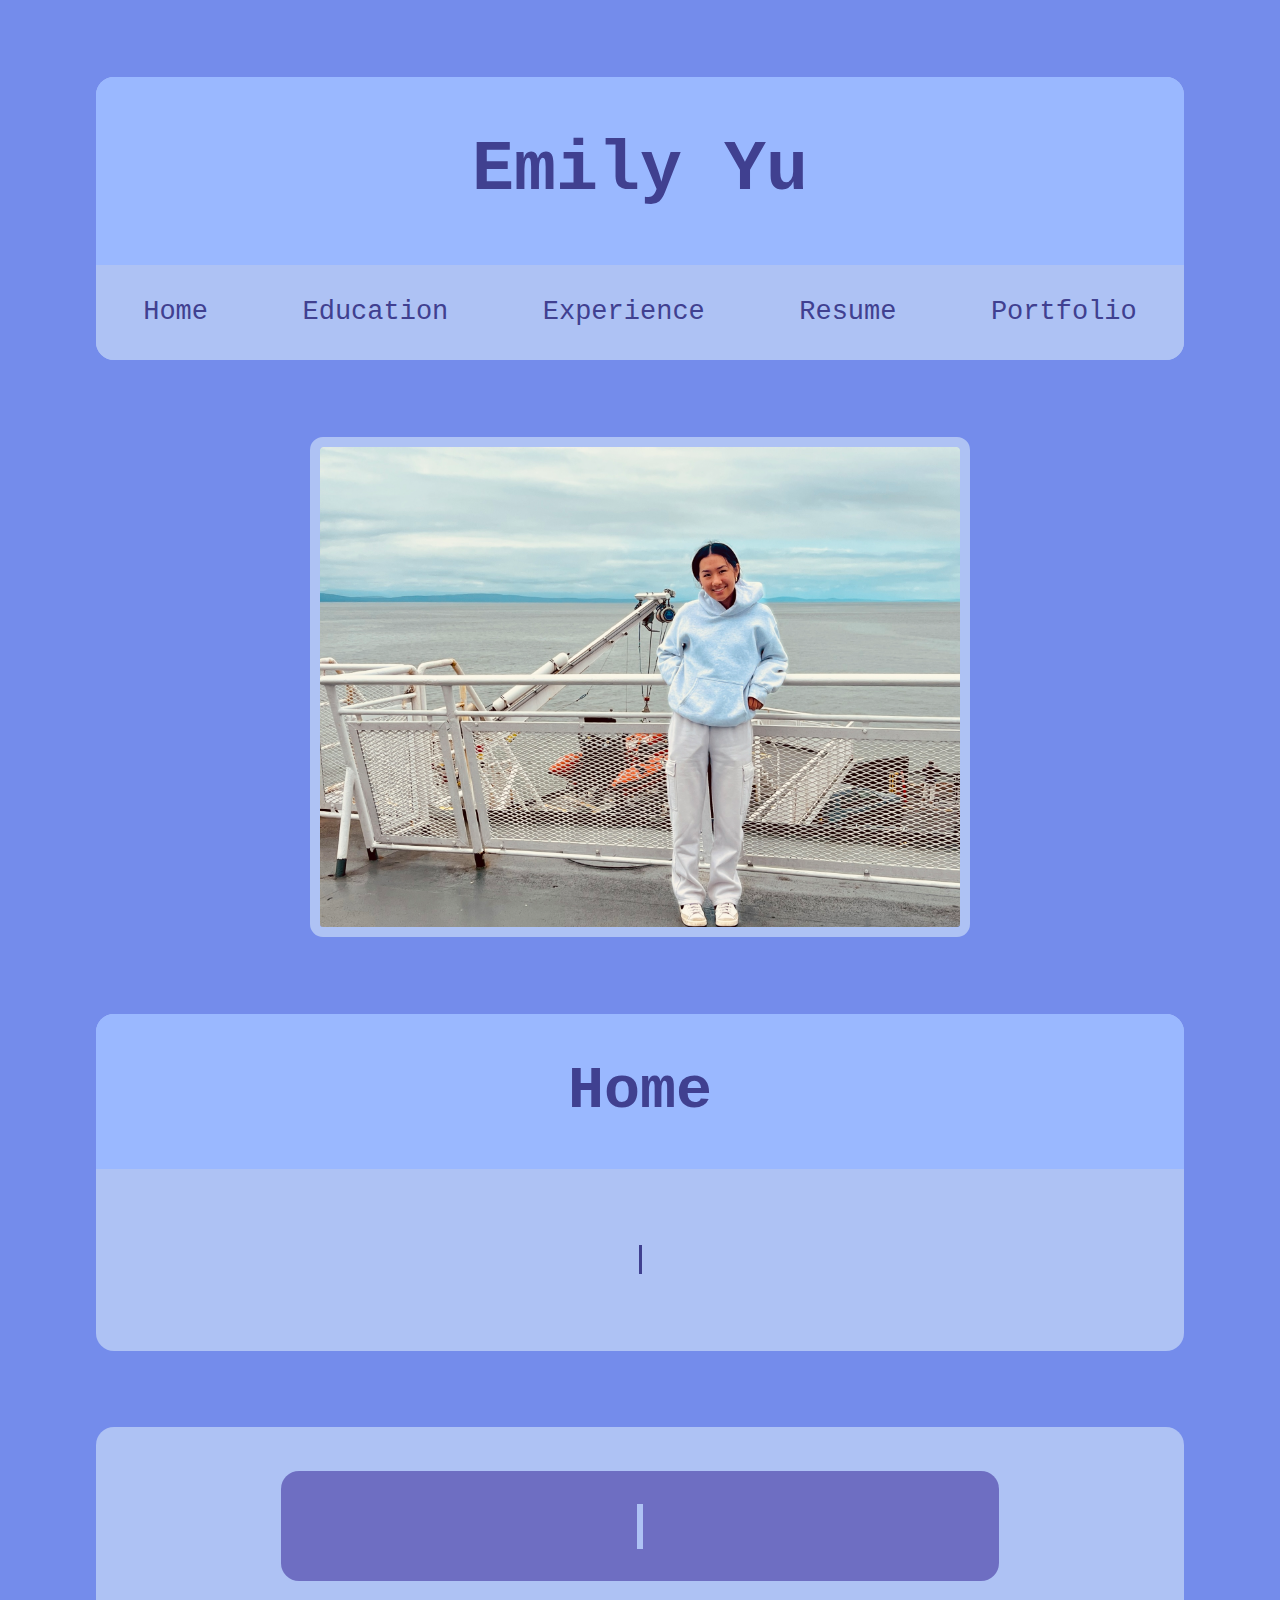
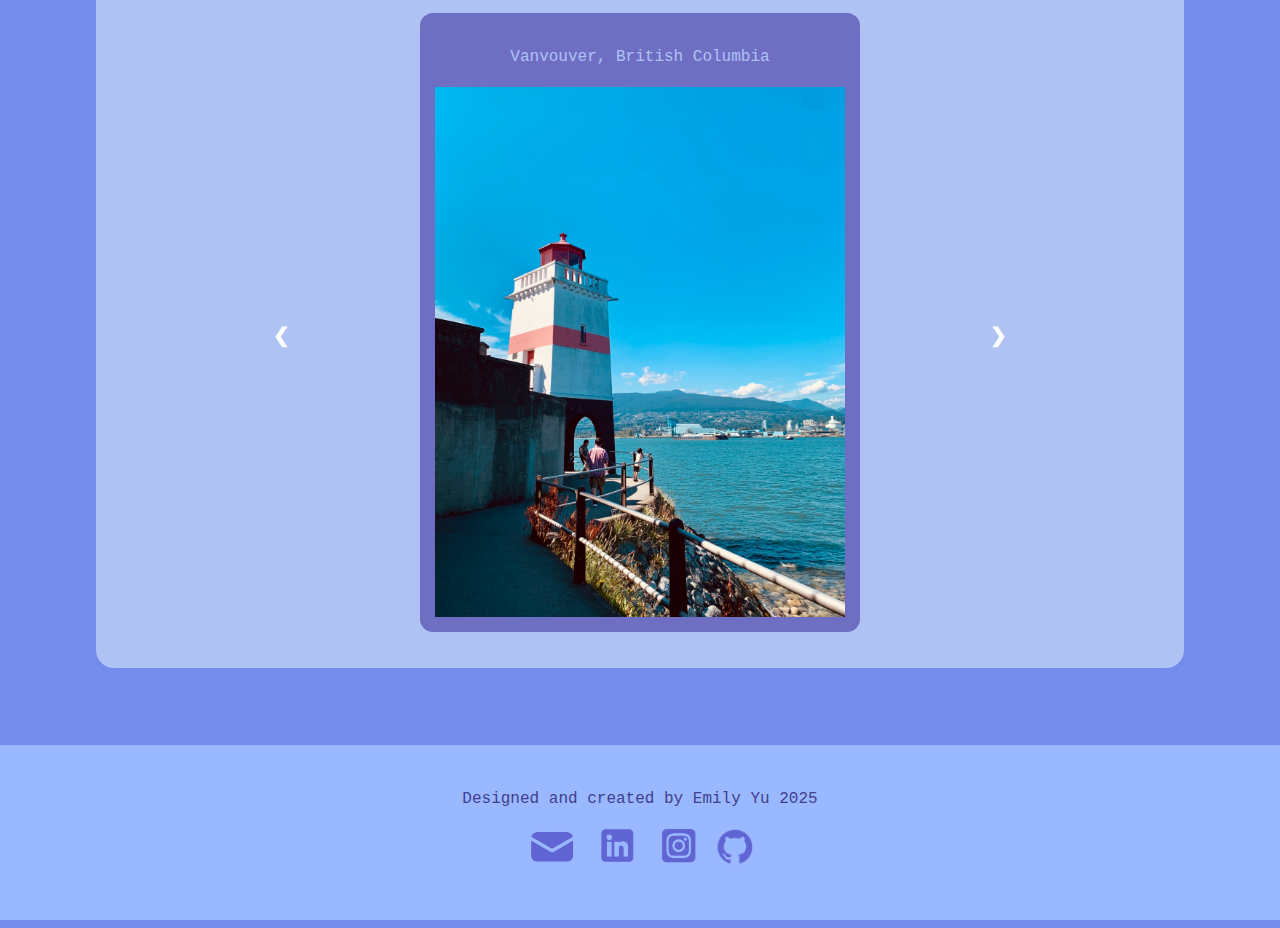
<file: index.html>
<!DOCTYPE html>
<html lang="en">

<head>
    <title>Home | Emily Yu</title>
    <meta charset="utf-8" />
    <link rel="icon" type="image/png" href="images/favicon.png">
    <link rel="stylesheet" href="styles.css">
    <meta name="viewport" content="width=device-width, initial-scale=1.0">
    <meta name="author" content="Emily Yu">
    <meta name="description" content="Personal Webpage!">
    <script src="script.js" defer></script>
</head>

<body>

    <!-- Header + nav bar -->
    <div class="home-text round-box">
        <h1 id="title" class="top-round">Emily Yu</h1>
        <div class="nav-bar bottom-round">
            <a href="index.html">Home</a></li>
            <a href="education.html">Education</a></li>
            <a href="experience.html">Experience</a></li>
            <a href="resume.html">Resume</a></li>
            <a href="portfolio.html">Portfolio</a></li>
        </div>
    </div>


    <img id="home-img" src="images/me.JPG" alt="Emily Yu" width="641" height="481">


    <div class="home-text round-box">
        <h1 class="top-round">Home</h1>

        <p class="large-txt">
            <span id="typewriter1"></span>
        </p>
    </div>

    <div class="home-text round-box">

        <h2 class="round-box tag">
            <span id="typewriter2"></span>
        </h2>

        <!-- Image Gallery -->
        <div class="gallery">
            <!--Full-width images with number text -->
            <div class="mySlides">
                <div class="caption">Vanvouver, British Columbia</div>
                <img src="images/vancouver.PNG" alt="Vancouver" width="410px" height="520px">
            </div>

            <div class="mySlides">
                <div class="caption">Lake Louise, Banff, Alberta</div>
                <img src="images/louise.JPG" alt="Lake Louise" width="410px" height="520px">
            </div>

            <div class="mySlides">
                <div class="caption">The Gulf Islands of British Columbia</div>
                <img src="images/gulf.JPG" alt="Gulf Islands" width="410px" height="520px">
            </div>

            <div class="mySlides">
                <div class="caption">Moraine Lake, Banff, Alberta</div>
                <img src="images/moraine.JPG" alt="Moraine Lake" width="410px" height="520px">
            </div>

            <div class="mySlides">
                <div class="caption">Prince Edward County, Ontario</div>
                <img src="images/edward.JPG" alt="Prince Edward" width="410px" height="520px">
            </div>

            <!--Next and previous buttons -->
            <a class="prev" onclick="plusSlides(-1)">&#10094</a>
            <a class="next" onclick="plusSlides(1)">&#10095</a>

        </div>

    </div>


    <footer>
        <span>Designed and created by Emily Yu 2025</p>
            <div class="contact-links">
                <a href="mailto: emily.yu1@uwaterloo.ca">
                    <img class="icon" src="images/mail.png" alt="Outlook" style="width:53px;height:39px;">
                </a>

                <a href="https://www.linkedin.com/in/emily-yu-41a925309/" target="_blank">
                    <img class="icon" src="images/linkedin.png" alt="Linkedin" style="width:49px;height:46px;">
                </a>

                <a href="https://www.instagram.com/__emilyyu_/" target="_blank">
                    <img class="icon" src="images/instagram.png" alt="Instagram" style="width:43px;height:45px;">
                </a>

                <a href="https://github.com/emilyyu07" target="_blank">
                    <img class="icon" src="images/github.png" alt="Github" style="width:38px;height:37px;">
                </a>
            </div>
    </footer>

</body>

</html>
</file>
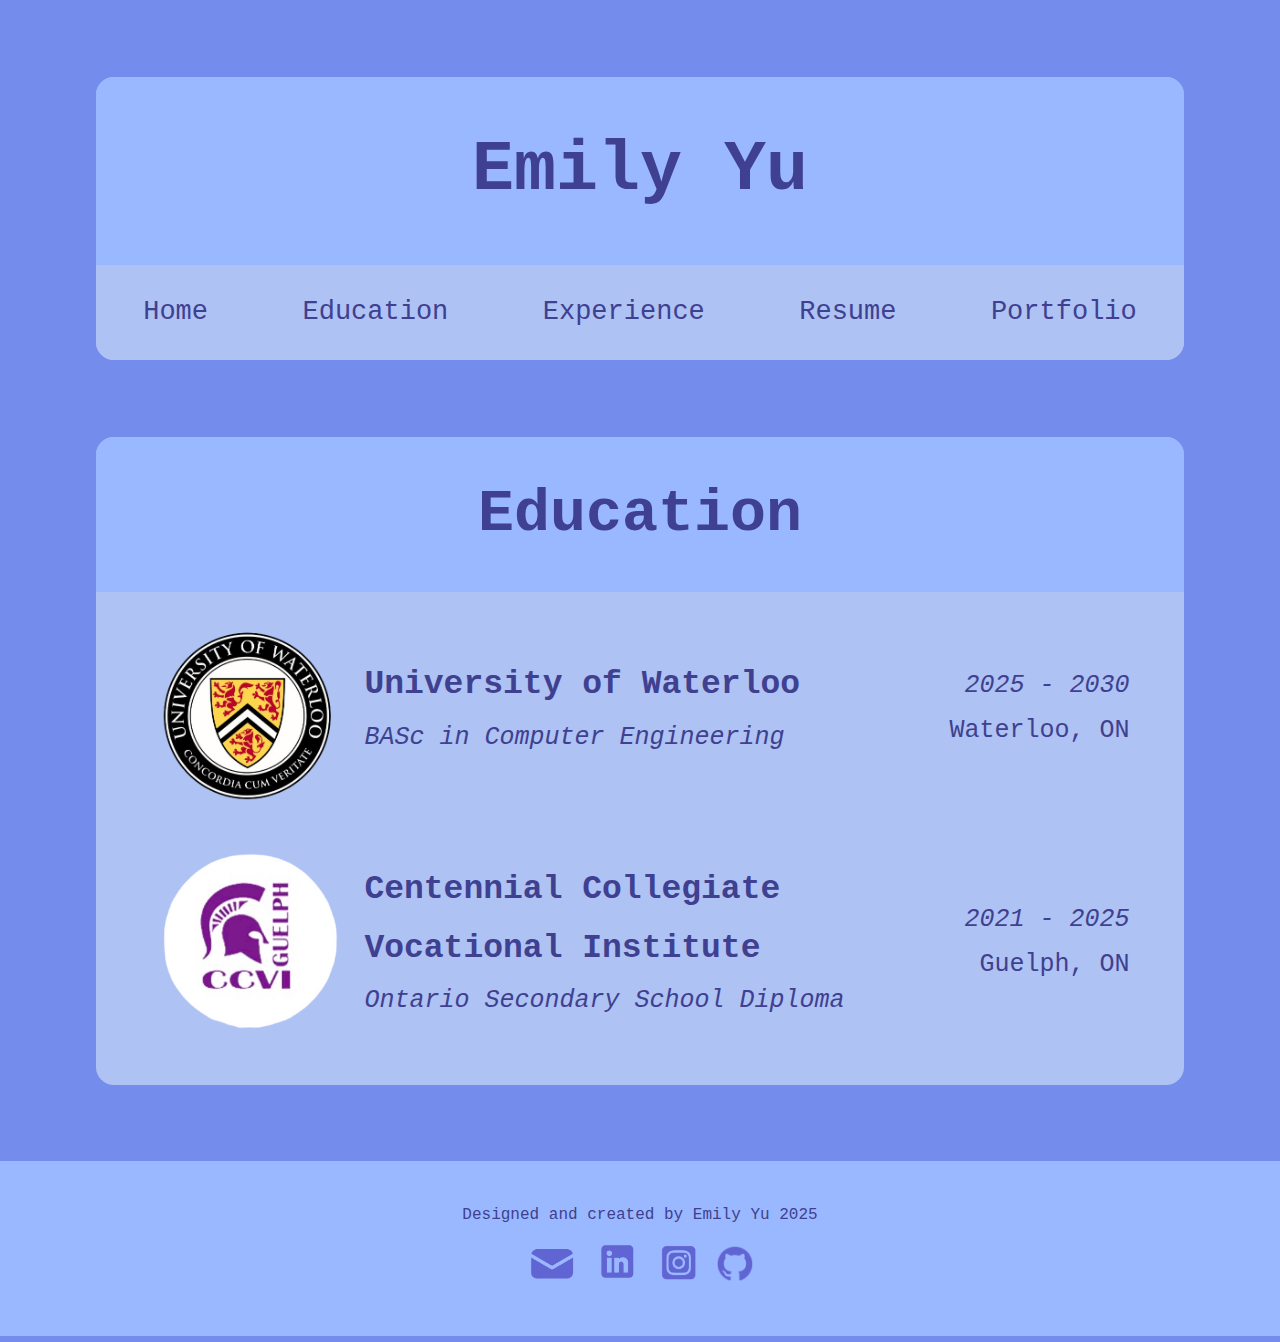
<file: education.html>
<!DOCTYPE html>
<html>

<head>
    <title>Education | Emily Yu</title>
    <meta charset="utf-8" />
    <link rel="icon" type="image/png" href="images/favicon.png">
    <link rel="stylesheet" href="styles.css">
    <meta name="viewport" content="width=device-width, initial-scale=1.0">
    <meta name="author" content="Emily Yu">
    <meta name="description" content="Personal Webpage!">
    <script src="script.js" defer></script>
</head>

<body>
    <!-- Header + nav bar -->
    <div class="home-text round-box">
        <h1 id="title" class="top-round">Emily Yu</h1>
        <div class="nav-bar bottom-round">
            <a href="index.html">Home</a></li>
            <a href="education.html">Education</a></li>
            <a href="experience.html">Experience</a></li>
            <a href="resume.html">Resume</a></li>
            <a href="portfolio.html">Portfolio</a></li>
        </div>
    </div>


    <div class="home-text round-box">
        <h1 class="top-round">Education</h1>

        <div class="edu-entry large-txt">
            <img class="school-logo" src="images/uw.png" alt="University of Waterloo">
            <div class="left">
                <strong><span class="school-title">University of Waterloo</span></strong><br>
                <em>BASc in Computer Engineering</em><br>
            </div>

            <div class="right">
                <em>2025 - 2030</em><br>
                Waterloo, ON


            </div>
        </div>

        <div class="edu-entry large-txt">
            <img class="school-logo" src="images/cent.png" alt="Centennial Collegiate Vocational Institute">
            <div class="left">
                <strong><span class="school-title">Centennial Collegiate Vocational Institute</span></strong><br>
                <em>Ontario Secondary School Diploma</em><br>
            </div>

            <div class="right">
                <em>2021 - 2025</em><br>
                Guelph, ON

            </div>

        </div>

    </div>

    <!------------------------------------------------------------------------------------------------------------------->

    <footer>
        <span>Designed and created by Emily Yu 2025</p>
            <div class="contact-links">
                <a href="mailto: emily.yu1@uwaterloo.ca">
                    <img class="icon" src="images/mail.png" alt="Outlook" style="width:53px;height:39px;">
                </a>

                <a href="https://www.linkedin.com/in/emily-yu-41a925309/" target="_blank">
                    <img class="icon" src="images/linkedin.png" alt="Linkedin" style="width:49px;height:46px;">
                </a>

                <a href="https://www.instagram.com/__emilyyu_/" target="_blank">
                    <img class="icon" src="images/instagram.png" alt="Instagram" style="width:43px;height:45px;">
                </a>

                <a href="https://github.com/emilyyu07" target="_blank">
                    <img class="icon" src="images/github.png" alt="Github" style="width:38px;height:37px;">
                </a>
            </div>
    </footer>

</body>

</html>
</file>
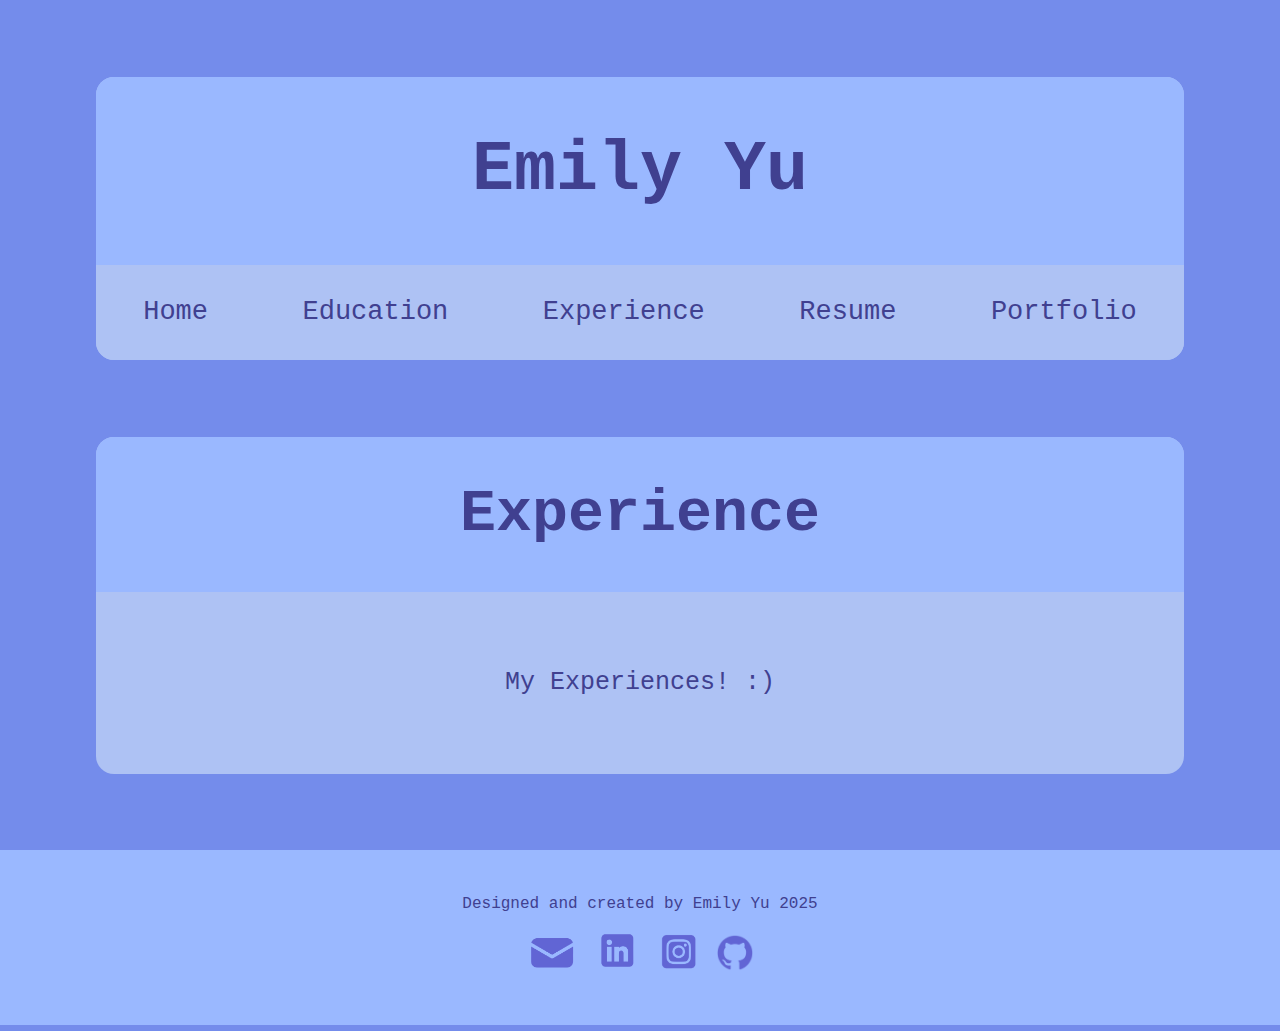
<file: experience.html>
<!DOCTYPE html>
<html>

<head>
    <title>Experience | Emily Yu</title>
    <meta charset="utf-8" />
    <link rel="icon" type="image/png" href="images/favicon.png">
    <link rel="stylesheet" href="styles.css">
    <meta name="viewport" content="width=device-width, initial-scale=1.0">
    <meta name="author" content="Emily Yu">
    <meta name="description" content="Personal Webpage!">
    <script src="script.js" defer></script>
</head>

<body>
    <!-- Header + nav bar -->
    <div class="home-text round-box">
        <h1 id="title" class="top-round">Emily Yu</h1>
        <div class="nav-bar bottom-round">
            <a href="index.html">Home</a></li>
            <a href="education.html">Education</a></li>
            <a href="experience.html">Experience</a></li>
            <a href="resume.html">Resume</a></li>
            <a href="portfolio.html">Portfolio</a></li>
        </div>
    </div>


    <div class="home-text round-box">
        <h1 class="top-round">Experience</h1>
        <p class="large-txt">
            My Experiences! :&#41;
        </p>
    </div>

    
    <footer>
        <span>Designed and created by Emily Yu 2025</p>
            <div class="contact-links">
                <a href="mailto: emily.yu1@uwaterloo.ca">
                    <img class="icon" src="images/mail.png" alt="Outlook" style="width:53px;height:39px;">
                </a>

                <a href="https://www.linkedin.com/in/emily-yu-41a925309/" target="_blank">
                    <img class="icon" src="images/linkedin.png" alt="Linkedin" style="width:49px;height:46px;">
                </a>

                <a href="https://www.instagram.com/__emilyyu_/" target="_blank">
                    <img class="icon" src="images/instagram.png" alt="Instagram" style="width:43px;height:45px;">
                </a>

                <a href="https://github.com/emilyyu07" target="_blank">
                    <img class="icon" src="images/github.png" alt="Github" style="width:38px;height:37px;">
                </a>
            </div>
    </footer>

</body>

</html>
</file>
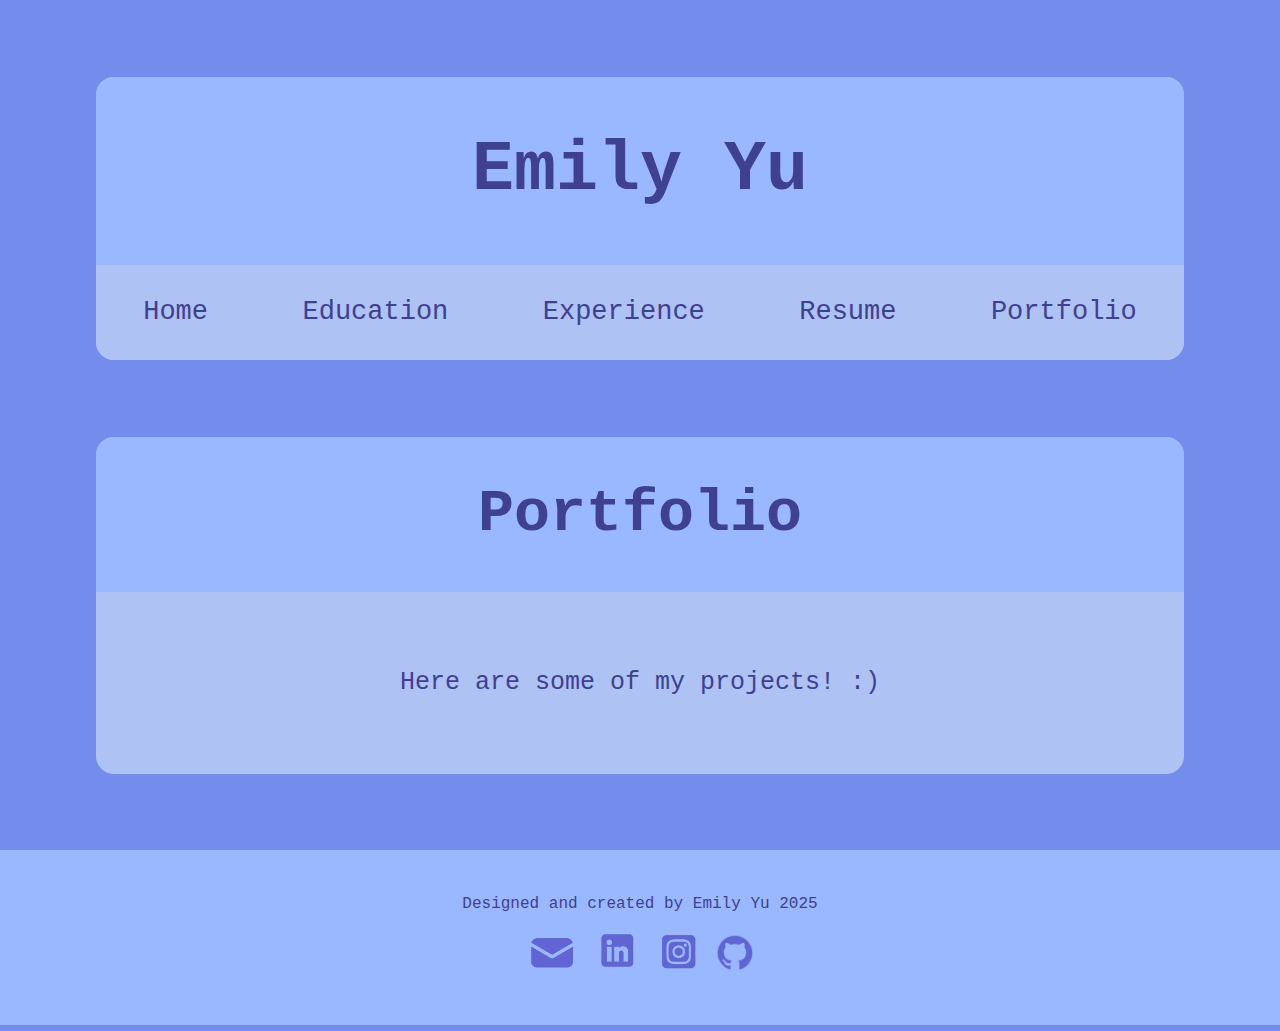
<file: portfolio.html>
<!DOCTYPE html>
<html>

<head>
    <title>Portfolio | Emily Yu</title>
    <meta charset="utf-8" />
    <link rel="icon" type="image/png" href="images/favicon.png">
    <link rel="stylesheet" href="styles.css">
    <meta name="viewport" content="width=device-width, initial-scale=1.0">
    <meta name="author" content="Emily Yu">
    <meta name="description" content="Personal Webpage!">
    <script src="script.js" defer></script>
</head>

<body>
    <!-- Header + nav bar -->
    <div class="home-text round-box">
        <h1 id="title" class="top-round">Emily Yu</h1>
        <div class="nav-bar bottom-round">
            <a href="index.html">Home</a></li>
            <a href="education.html">Education</a></li>
            <a href="experience.html">Experience</a></li>
            <a href="resume.html">Resume</a></li>
            <a href="portfolio.html">Portfolio</a></li>
        </div>
    </div>

    <div class="home-text round-box">
        <h1 class="top-round">Portfolio</h1>
        <p class="large-txt">
            Here are some of my projects! :&#41;
        </p>
    </div>

    
    <footer>
        <span>Designed and created by Emily Yu 2025</p>
            <div class="contact-links">
                <a href="mailto: emily.yu1@uwaterloo.ca">
                    <img class="icon" src="images/mail.png" alt="Outlook" style="width:53px;height:39px;">
                </a>

                <a href="https://www.linkedin.com/in/emily-yu-41a925309/" target="_blank">
                    <img class="icon" src="images/linkedin.png" alt="Linkedin" style="width:49px;height:46px;">
                </a>

                <a href="https://www.instagram.com/__emilyyu_/" target="_blank">
                    <img class="icon" src="images/instagram.png" alt="Instagram" style="width:43px;height:45px;">
                </a>

                <a href="https://github.com/emilyyu07" target="_blank">
                    <img class="icon" src="images/github.png" alt="Github" style="width:38px;height:37px;">
                </a>
            </div>
    </footer>


</body>

</html>
</file>
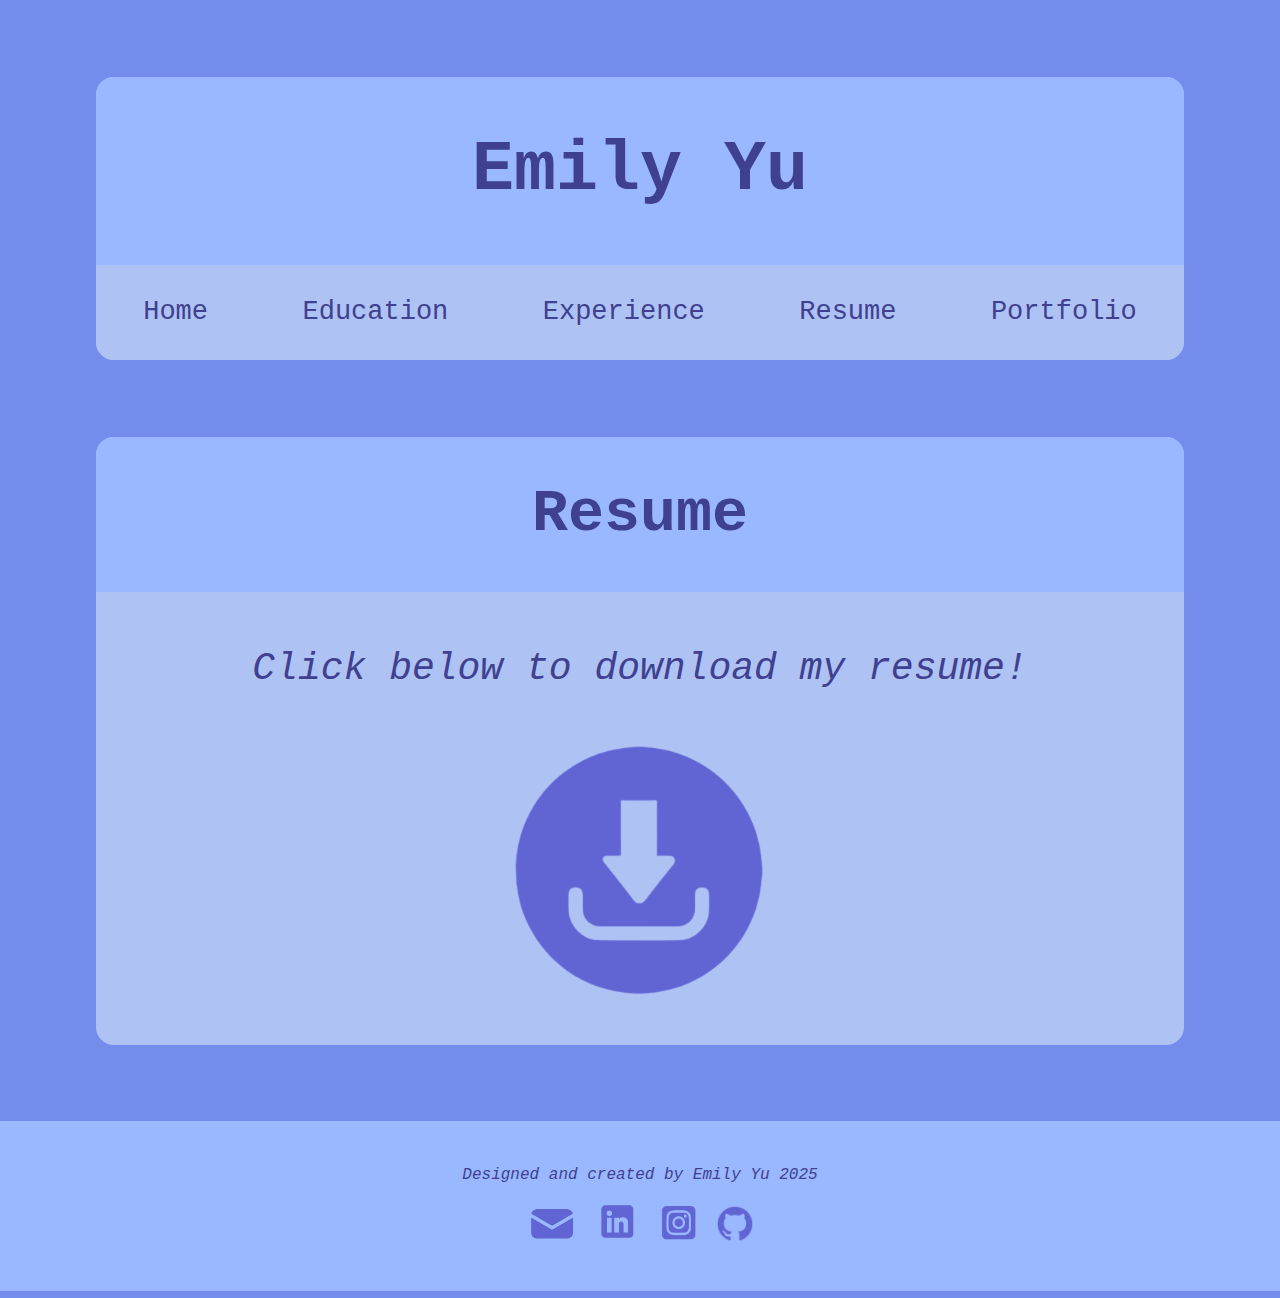
<file: resume.html>
<!DOCTYPE>
<html>

<head>
    <title>Resume | Emily Yu</title>
    <meta charset="utf-8" />
    <link rel="icon" type="image/png" href="images/favicon.png">
    <link rel="stylesheet" href="styles.css">
    <meta name="viewport" content="width=device-width, initial-scale=1.0">
    <meta name="author" content="Emily Yu">
    <meta name="description" content="Personal Webpage!">
    <script src="script.js" defer></script>
</head>

<body>
    <!-- Header + nav bar -->
    <div class="home-text round-box">
        <h1 id="title" class="top-round">Emily Yu</h1>
        <div class="nav-bar bottom-round">
            <a href="index.html">Home</a></li>
            <a href="education.html">Education</a></li>
            <a href="experience.html">Experience</a></li>
            <a href="resume.html">Resume</a></li>
            <a href="portfolio.html">Portfolio</a></li>
        </div>
    </div>

    <div class="home-text round-box">
        <h1 class="top-round">Resume</h1>

        <p class="resume-txt large-txt">
            <em>Click below to download my resume!<em>
        </p>

        <a href="files/Emily_Yu_Resume_Draft_Aug2025.pdf" download target="blank">
            <img class = icon id ="download" src="images/download.png" alt="Emily Yu Resume">
        </a>


    </div>

    
    <footer>
        <span>Designed and created by Emily Yu 2025</p>
            <div class="contact-links">
                <a href="mailto: emily.yu1@uwaterloo.ca">
                    <img class="icon" src="images/mail.png" alt="Outlook" style="width:53px;height:39px;">
                </a>

                <a href="https://www.linkedin.com/in/emily-yu-41a925309/" target="_blank">
                    <img class="icon" src="images/linkedin.png" alt="Linkedin" style="width:49px;height:46px;">
                </a>

                <a href="https://www.instagram.com/__emilyyu_/" target="_blank">
                    <img class="icon" src="images/instagram.png" alt="Instagram" style="width:43px;height:45px;">
                </a>

                <a href="https://github.com/emilyyu07" target="_blank">
                    <img class="icon" src="images/github.png" alt="Github" style="width:38px;height:37px;">
                </a>
            </div>
    </footer>


</body>

</html>
</file>
<file: styles.css>
body{
    font-family:'JetBrains Mono', monospace;
    background-color:rgb(116, 140, 235);
    color: rgb(64, 64, 144);
    margin:0;
    padding:0;
}

/*Style text and headings*/

h1{
    text-align: center; 
    background-color: rgb(154, 184, 255);
    margin: 0%;
    padding-top:4%;
    padding-bottom:4%;
    font-size:60px;
    width:100%;
}

h2{
    text-align: center; 
    background-color: rgb(154, 184, 255);
    padding:3%;
    font-size:40px;
}


#title{
    text-align: center; 
    background-color: rgb(154, 184, 255);
    padding-top:5%;
    padding-bottom:5%;
    font-size:70px;
    margin:0;
}

.tag {
    margin-top:4%;
    margin-bottom:2%;
    width:60%;
    text-align: center;
    display: block;
    background-color: rgb(110, 110, 194);
    color:rgb(174, 194, 244);
}


.large-txt{
    text-align:center;
    font-size:25px;
    padding:4% 5% 4% 5%;
    line-height: 1.8;

}

.round-box{
    border-radius:18px;
}

.top-round{
    border-radius: 18px 18px 0 0;
}

.bottom-round{
    border-radius:0 0 18px 18px;
}



.icon {
    filter: brightness(0) saturate(100%) invert(36%) sepia(74%) saturate(482%) hue-rotate(200deg) brightness(102%) contrast(101%);
}

.icon:hover{
    filter: invert(23%) sepia(81%) saturate(5703%) hue-rotate(227deg) brightness(84%) contrast(87%);
}




/*Home page specific*/

/*TYPEWRITER ANIMATION*/
#typewriter1{
    border-right: 0.15em solid rgb(64, 64, 144);
    animation: blink-cursor 0.75s step-end infinite;
    white-space: pre-wrap;
    overflow:hidden;
}


@keyframes blink-cursor{
    from, to { border-color: transparent; }
    50% { border-color: rgb(64, 64, 144); }
}

#typewriter2{
    border-right: 0.15em solid rgb(174, 194, 244);
    animation: blink-cursor2 0.75s step-end infinite;
    white-space: pre-wrap;
    overflow:hidden;
}

@keyframes blink-cursor2{
    from, to { border-color: transparent; }
    50% { border-color: rgb(174, 194, 244); }
}



/*-------------------------*/

.caption{
    text-align:center;
    background-color:  rgb(110, 110, 194);
    color:rgb(174, 194, 244);
    padding:5%;
}

.home-text{
    align-items: center;
    width:85%;
    background-color: rgb(174, 194, 244);
    margin:6% auto;
    justify-content: center;
    display: flex;
    flex-direction: column;
    box-sizing: border-box;

}


#home-img{
    margin:auto;
    margin-top:3%;
    margin-bottom:3%;
    display:block;
    width:50%;
    height:50%;
    border:10px solid rgb(174, 194, 244);
    border-radius:13px;
}


/*navigation bar*/

.nav-bar{
    overflow:hidden;
    background-color: rgb(174, 194, 244);
    display:flex;
    justify-content: center;
    flex-wrap: wrap;
    text-align:center;
    margin:0;
    width:100%;
}

.nav-bar a{
    flex: 1 1 auto;
    color: rgb(64, 64, 144);
    text-align: center;
    padding:3% 4%;
    text-decoration:none;
    font-size:27px;
}

.nav-bar a:hover{
    color:rgb(174, 194, 244);
    background-color:rgb(110, 110, 194);
}


/*Photo Gallery*/
.gallery {
    box-sizing: border-box;
    border-radius: 13px;
    border: 10px solid rgb(174, 194, 244);
    margin: auto;
    display: flex;
    justify-content: center;
    align-items: center;
    position: relative; 
    width: 80%; 
    max-width: 900px;
}

/* Only show active slide */
.mySlides {
    border-radius: 13px;
    border:15px solid rgb(110, 110, 194);
    margin-bottom:3%;
}

.prev,
.next {
    cursor: pointer;
    position: absolute;
    top: 50%;
    transform: translateY(-50%);
    padding: 16px;
    color: white;
    font-weight: bold;
    font-size: 20px;
    user-select: none;
    -webkit-user-select: none;
}


.prev {
    left: 5%; /* outside left edge */
    border-radius: 8px;
}

.next {
    right: 5%; /* outside right edge */
    border-radius: 8px;
}

.prev:hover,
.next:hover {
    background-color: rgba(110, 110, 194, 0.8);
    border-radius: 8px;
}

.mySlides img {
    max-width: 100%;
    height: auto;
    display: block;
    margin: auto;
    object-fit: cover;
}


/*Education Page Specific*/
.edu-entry{
    display:flex;
    justify-content:space-between;
    align-items:center;
    width:90%;
    margin-bottom:15px;
}

.left{
    flex:1;
    text-align:left;
}

.right{
    text-align:right;
    white-space:nowrap;
}

.school-logo{
    height:auto;
    margin-right:14px;
    width:200px;
}

.school-title{
    font-size:33px;
}

.edu-entry.large-txt {
    padding:1px;
}

.edu-entry:first-child{
    margin-top:45px;
}
.edu-entry:last-child {
    margin-bottom: 40px; 
}

/*Resume Specific*/
.resume-txt{
    text-align:center;
    font-size:38px;
    padding:10px 15px 10px 15px;
    line-height: 1.5;
}

#download{
    padding-bottom:50px;
    height:auto;
    width:250px;
    
}

/*Phone friendly version of education stack*/
@media (max-width: 600px) {
  .edu-entry {
    flex-direction: column;   
    align-items: flex-start;  
    text-align: left;
  }

  .right {
    text-align: left;  
    margin-top: 8px;   
  }

  .school-logo {
    margin-bottom: 8px; 
  }
}

/*Footer*/
footer{
    margin:0;
    width:100%;
    border:none;
    display: flex;
    align-items: center;
    justify-content:center;
    background-color: rgb(154, 184, 255);

}

.contact-links{
    display:flex;
    justify-content:center;
    gap:15px;
    align-items: center;
}

span{
    text-align: center;
    margin-top:45px;
    margin-bottom:45px;
}


.edu{
    display:flex;
}

html{
    scroll-behavior: smooth;
}
</file>
